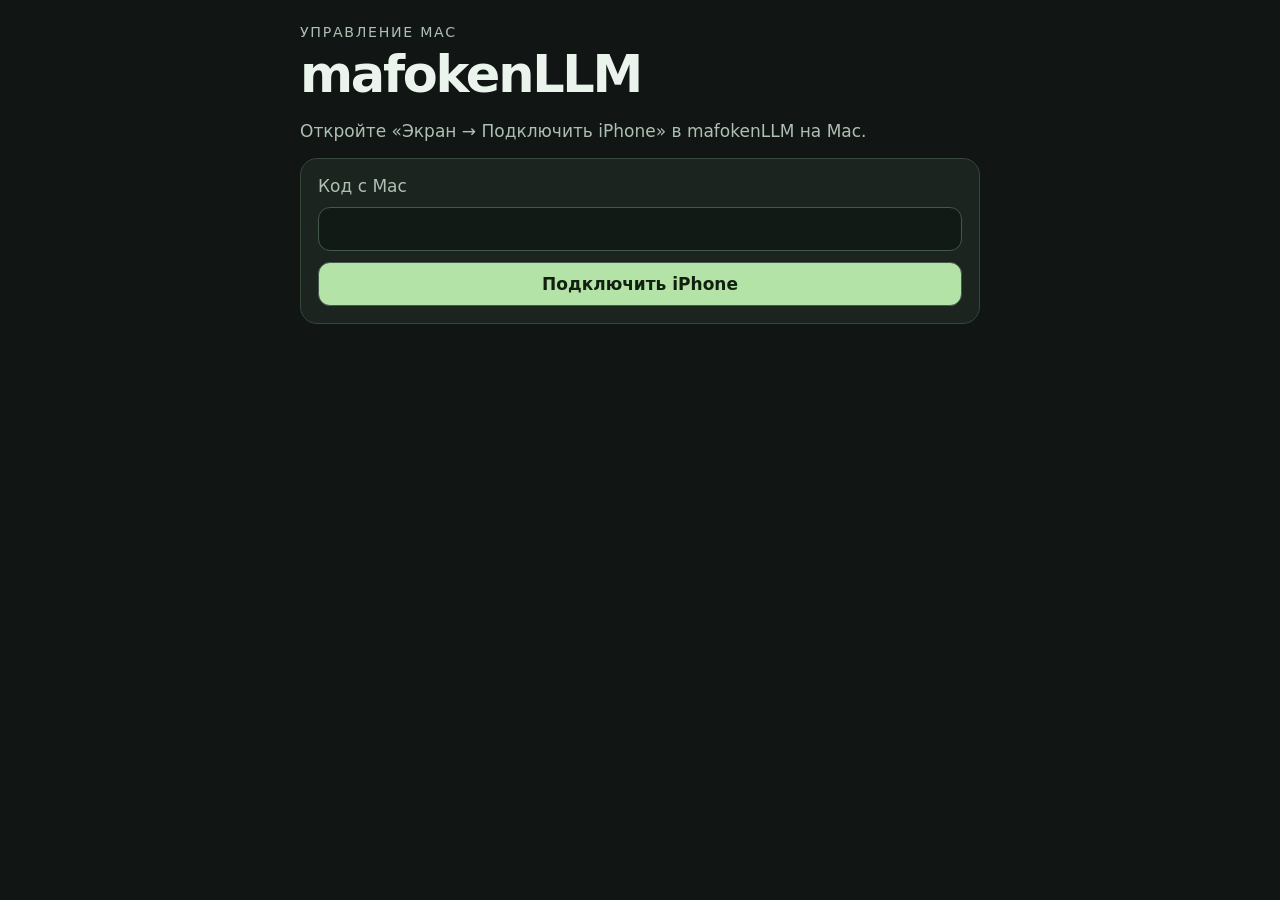
<file: iphone.html>
<!doctype html>
<html lang="ru">
<head>
<meta charset="utf-8">
<meta name="viewport" content="width=device-width, initial-scale=1, viewport-fit=cover">
<meta name="apple-mobile-web-app-capable" content="yes">
<meta name="theme-color" content="#111614">
<title>mafokenLLM · Mac</title>
<link rel="stylesheet" href="/iphone.css">
<script src="/iphone.js" defer></script>
</head>
<body>
<main>
  <header><small>УПРАВЛЕНИЕ MAC</small><h1>mafokenLLM</h1><p id="status" role="status">Откройте «Экран → Подключить iPhone» в mafokenLLM на Mac.</p></header>
  <form id="pair" class="card">
    <label for="code">Код с Mac</label>
    <input id="code" inputmode="numeric" autocomplete="one-time-code" pattern="[0-9]{8}" maxlength="8" required>
    <button>Подключить iPhone</button>
  </form>
  <div id="session" hidden>
    <nav aria-label="Разделы">
      <button id="showChat" aria-pressed="true">Чат</button>
      <button id="showControls" aria-pressed="false">Mac</button>
      <button id="disconnect">Выйти</button>
    </nav>
    <section id="chat" class="card">
      <label for="model">Модель Ollama на Mac</label>
      <select id="model"></select>
      <div id="messages" role="log" aria-label="Сообщения"></div>
      <form id="prompt">
        <label for="message">Сообщение</label>
        <textarea id="message" rows="3" maxlength="16000" required placeholder="Напишите сообщение"></textarea>
        <button id="send">Отправить</button>
      </form>
    </section>
    <section id="controls" class="card" hidden>
      <h2>Действия на Mac</h2>
      <p>Запрос появится в приложении на Mac. Подтвердите его там.</p>
      <button data-command="screenshot">Снимок основного дисплея</button>
      <img id="screen" alt="Снимок экрана Mac" hidden>
      <button data-command="desktop">Открыть «Управление Mac»</button>
      <button data-command="mute">Выключить звук</button>
      <button data-command="unmute">Включить звук</button>
      <label for="volume">Громкость в процентах</label>
      <input id="volume" type="number" min="0" max="100" step="1" inputmode="numeric" value="50">
      <button data-command="volume">Изменить громкость</button>
      <p id="commandStatus" role="status"></p>
    </section>
  </div>
</main>
</body>
</html>
</file>
<file: iphone.css>
:root { color-scheme: dark; font: 17px system-ui, sans-serif; background: #111614; color: #eaf3ec; }
* { box-sizing: border-box; }
[hidden] { display: none !important; }
body { margin: 0; }
main { max-width: 42rem; margin: auto; padding: max(1.25rem, env(safe-area-inset-top)) max(1rem, env(safe-area-inset-right)) max(1.25rem, env(safe-area-inset-bottom)) max(1rem, env(safe-area-inset-left)); }
h1 { font-size: clamp(2rem, 8vw, 3rem); letter-spacing: -.045em; margin: .2rem 0; }
h2 { font-size: 1.1rem; margin: 0; }
small, p, label { color: #adc0b3; }
small { letter-spacing: .12em; }
.card { display: grid; gap: .65rem; background: #1b241f; border: 1px solid #35463a; border-radius: 1rem; padding: 1rem; }
button, input, select, textarea { width: 100%; min-height: 44px; font: inherit; border-radius: .7rem; border: 1px solid #43594a; padding: .5rem .65rem; }
button { background: #b4e3a7; color: #112011; font-weight: 650; }
button:disabled { opacity: .5; }
input, select, textarea { background: #111a14; color: inherit; }
nav { display: flex; gap: .45rem; margin: .8rem 0; }
nav button { background: #24332a; color: inherit; }
nav button[aria-pressed="true"] { background: #b4e3a7; color: #112011; }
#messages { display: grid; gap: .6rem; max-height: 50vh; overflow: auto; }
#messages p { margin: 0; padding: .65rem; background: #111a14; border-radius: .65rem; color: inherit; white-space: pre-wrap; overflow-wrap: anywhere; }
#messages p.user { background: #304435; }
#prompt { display: grid; gap: .55rem; }
#screen { display: block; width: 100%; height: auto; border-radius: .7rem; }
</file>
